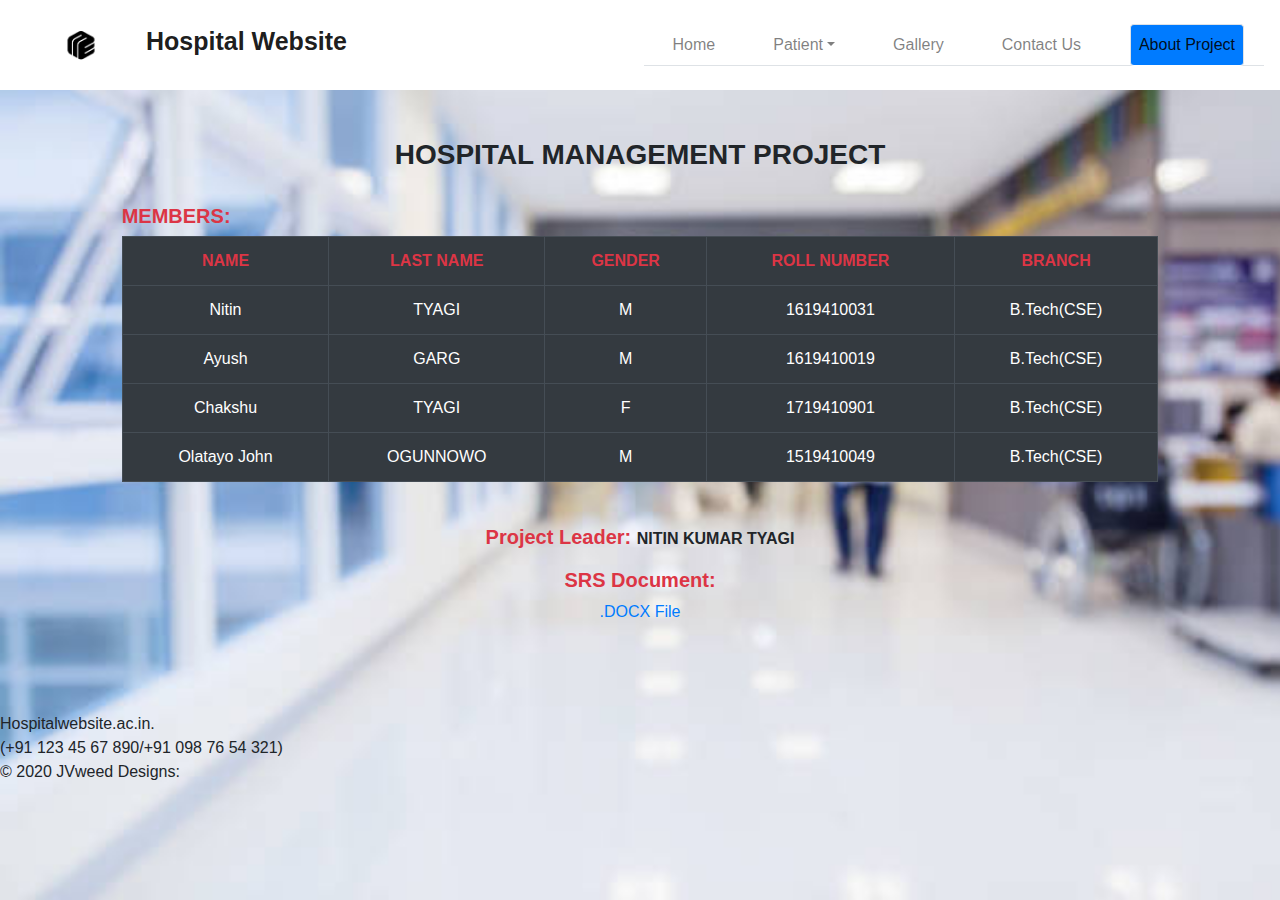
<file: aboutproject.html>
<!DOCTYPE html>
<html>
<head>
	<title>About Project</title>
		<meta charset="utf-8">
	  <meta name="viewport" content="width=device-width, initial-scale=1">
	  <link rel="stylesheet" type="text/css" href="css/AboutProject.css">
	  <link rel="stylesheet" href="https://maxcdn.bootstrapcdn.com/bootstrap/4.3.1/css/bootstrap.min.css">
	  <script src="https://ajax.googleapis.com/ajax/libs/jquery/3.4.1/jquery.min.js"></script>
	  <script src="https://cdnjs.cloudflare.com/ajax/libs/popper.js/1.14.7/umd/popper.min.js"></script>
	  <script src="https://maxcdn.bootstrapcdn.com/bootstrap/4.3.1/js/bootstrap.min.js"></script>
	  <script>document.write('<script src="http://' + (location.host || 'localhost').split(':')[0] + ':35729/livereload.js?snipver=1"></' + 'script>')</script>
</head>
<body>
<nav class="navbar navbar-expand-lg navbar-light" style="background-color: white;">
		<div class="navbar-brand">
			<img src="image/moose.jpg" width="130px"><h1 class="navbar-brand logo">Hospital Website</h1>
		</div>
		<button class="navbar-toggler" data-target="#coll" data-toggle="collapse">
			<span class="navbar-toggler-icon"></span>
		</button>
		<div class="navbar-collapse collapse" id="coll">
			<ul class="navbar-nav nav-pills nav-tabs ml-auto">
				<li class="nav-item">
					<a href="index.html" class="nav-link">Home</a>
				</li>
				<li class="nav-item dropdown">
					<a href="#" class="nav-link dropdown-toggle" data-toggle="dropdown">Patient</a>
					<div class="dropdown-menu">
						<a href="patientlogin.html" class="dropdown-item">Patient Login</a>
						<a href="patientreg.html" class="dropdown-item">Patient Registration</a>
					</div>
				</li>
				<li class="nav-item">
					<a href="gallery.html" class="nav-link">Gallery</a>
				</li>
				<li class="nav-item">
					<a href="contactus.html" class="nav-link">Contact Us</a>
				</li>
				<li class="nav-item">
					<a href="aboutproject.html" class="nav-link active">About Project</a>
				</li>
		</ul>
		</div>
	</nav><br><br>

	
		<h3 style="font-weight: bold;">HOSPITAL MANAGEMENT PROJECT</h3><br>
		
	<div class="container col-sm-12 col-lg-10" style="overflow-x: auto;">
		<h5 class="text-danger">MEMBERS:</h5>
		<table class="table table-hover table-bordered table-dark text-center">
			<tr class="text-danger" style="font-weight: bolder;">
				<td>NAME</td>
				<td>LAST NAME</td>
				<td>GENDER</td>
				<td>ROLL NUMBER</td>
				<td>BRANCH</td>
			</tr>

			<tr>
				<td>Nitin</td>
				<td>TYAGI</td>
				<td>M</td>
				<td>1619410031</td>
				<td>B.Tech(CSE)</td>
			</tr>
			<tr>
				<td>Ayush</td>
				<td>GARG</td>
				<td>M</td>
				<td>1619410019</td>
				<td>B.Tech(CSE)</td>
			</tr>
			<tr>
				<td>Chakshu</td>
				<td>TYAGI</td>
				<td>F</td>
				<td>1719410901</td>
				<td>B.Tech(CSE)</td>
			</tr>
			<tr>
				<td>Olatayo John</td>
				<td>OGUNNOWO</td>
				<td>M</td>
				<td>1519410049</td>
				<td>B.Tech(CSE)</td>
			</tr>
		</table><br>
	</div>

		<div class="container">
		<div class="mb-3" style="text-align: center;">
			<strong class="text-danger" style="font-size: 20px;">Project Leader: </strong>
			<strong>NITIN KUMAR TYAGI</strong>
		</div>

		<div class="mb-3" style="text-align: center;">
			<h5 class="text-danger">SRS Document:</h5>
			<a href="https://drive.google.com/open?id=1NlbTouFeyC5BoV1HF-vJi4OTg_4KlJyj" style="text-decoration: none;" target="_blank">.DOCX File</a>
		</div>
		
	</div><br><br><br>

	<footer class="copyright">
		Hospitalwebsite.ac.in.<br>
		(+91 123 45 67 890/+91 098 76 54 321)<br>
		&copy; 2020 JVweed Designs:
	</footer>

</body>
</html>
</file>
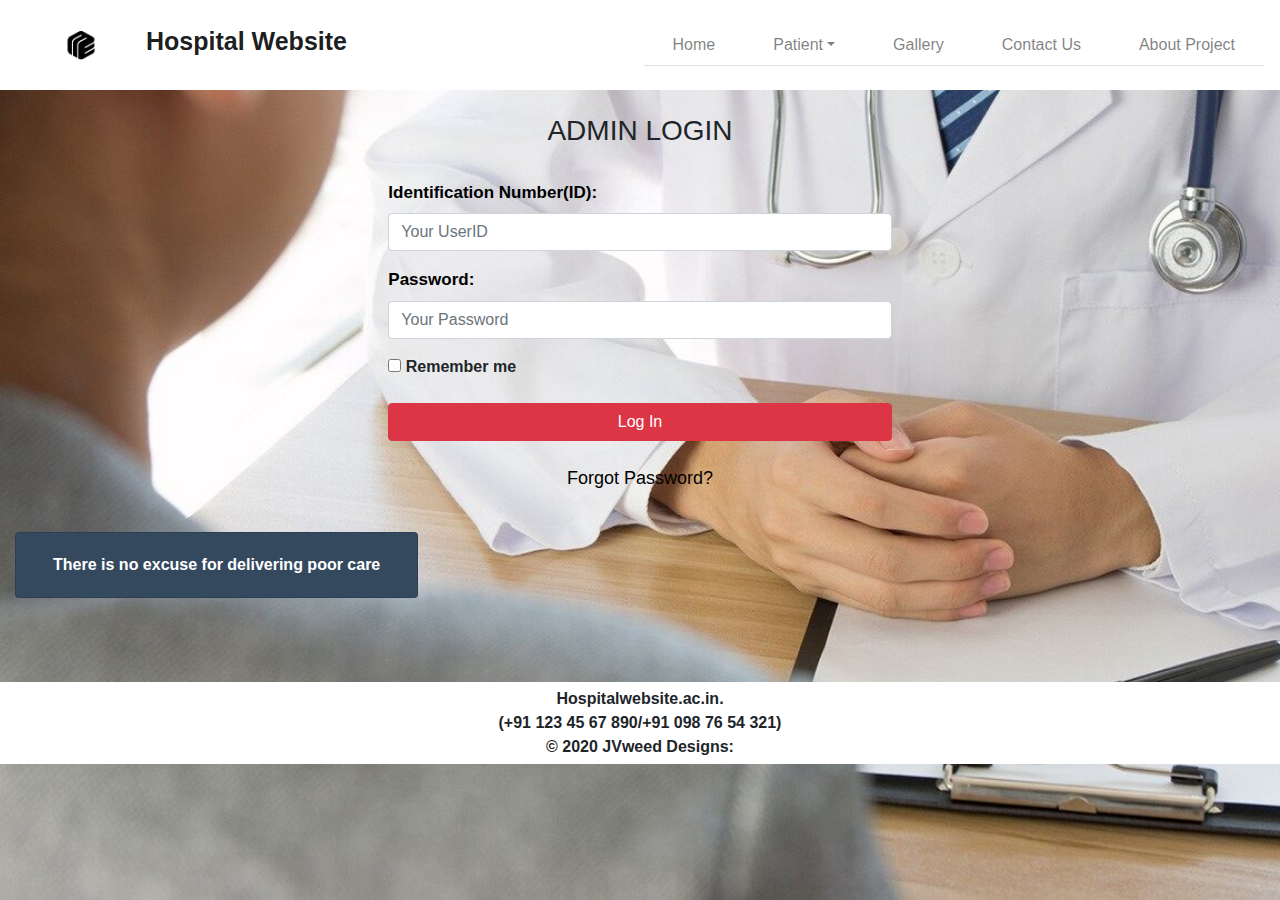
<file: adminlogin.html>
<?php
	session_start();
?>
<!DOCTYPE html>
<html>
<head>
	<title>ADMIN LOGIN</title>
	<meta charset="utf-8">
	<meta name="viewport" content="width=device-width, initial-scale=1">
	<link rel="stylesheet" type="text/css" href="css/homepage.css">
	<link rel="stylesheet" href="https://maxcdn.bootstrapcdn.com/bootstrap/4.3.1/css/bootstrap.min.css">
  <script src="https://ajax.googleapis.com/ajax/libs/jquery/3.4.1/jquery.min.js"></script>
  <script src="https://cdnjs.cloudflare.com/ajax/libs/popper.js/1.14.7/umd/popper.min.js"></script>
  <script src="https://maxcdn.bootstrapcdn.com/bootstrap/4.3.1/js/bootstrap.min.js"></script>
</head>
<body>
	<nav class="navbar navbar-expand-lg navbar-light" style="background-color: white;">
		<div class="navbar-brand">
			<img src="image/moose.jpg" width="130px"><h1 class="navbar-brand logo">Hospital Website</h1>
		</div>
		<button class="navbar-toggler" data-target="#coll" data-toggle="collapse">
			<span class="navbar-toggler-icon"></span>
		</button>
		<div class="navbar-collapse collapse" id="coll">
			<ul class="navbar-nav nav-pills nav-tabs ml-auto">
			<li class="nav-item">
					<a href="index.html" class="nav-link">Home</a>
				</li>
			<li class="nav-item dropdown">
				<a href="#" class="nav-link dropdown-toggle" data-toggle="dropdown">Patient</a>
				<div class="dropdown-menu">
					<a href="patientlogin.html" class="dropdown-item">Patient Login</a>
					<a href="patientreg.html" class="dropdown-item">Patient Registration</a>
				</div>
			</li>
			<li class="nav-item">
				<a href="gallery.html" class="nav-link">Gallery</a>
			</li>
			<li class="nav-item">
				<a href="contactus.html" class="nav-link">Contact Us</a>
			</li>
			<li class="nav-item">
				<a href="aboutproject.html" class="nav-link">About Project</a>
			</li>
		</ul>
		</div>
	</nav><br>


	<div class="container col-md-7 col-lg-5">
		<form action="adminloginval.php" method="POST" onsubmit="return loginval()" name="loginform">
			<h3 class="text-center">ADMIN LOGIN</h3><br>

				<label>Identification Number(ID):</label>
				<input type="number" name="idnum" id="idnum" placeholder="Your UserID" class="form-control mb-3">
				<div class="error mb-2" id="widnum"></div>

				<label>Password:</label>
				<input type="password" name="pwd" id="pwd" placeholder="Your Password" class="form-control mb-3">
				<div class="error mb-2" id="wpwd"></div>

				<input type="checkbox"> <span style="font-weight: bolder;">Remember me</span>

			<button class="btn btn-block btn-danger mt-4" type="submit">Log In</button><br>

			<div class="forgot mb-3" style="text-align: center;">
				<a href="forgotpwd.html" style="text-decoration: none;">Forgot Password?</a>
			</div>
		</form>
	</div><br>

	<div class="card-columns container-fluid">
		<div class="card" style="background-color: #34495e;font-weight: bolder;">
			<div class="card-body">
				<p class="card-text text-center" style="color: #fff;">There is no excuse for delivering poor care</p>
			</div>
		</div>
	</div><br><br><br>

	<footer class="copyright">
		Hospitalwebsite.ac.in.<br>
		(+91 123 45 67 890/+91 098 76 54 321)<br>
		&copy; 2020 JVweed Designs:
	</footer>

	<script src="js/loginval.js"></script>

</body>
</html>
</file>
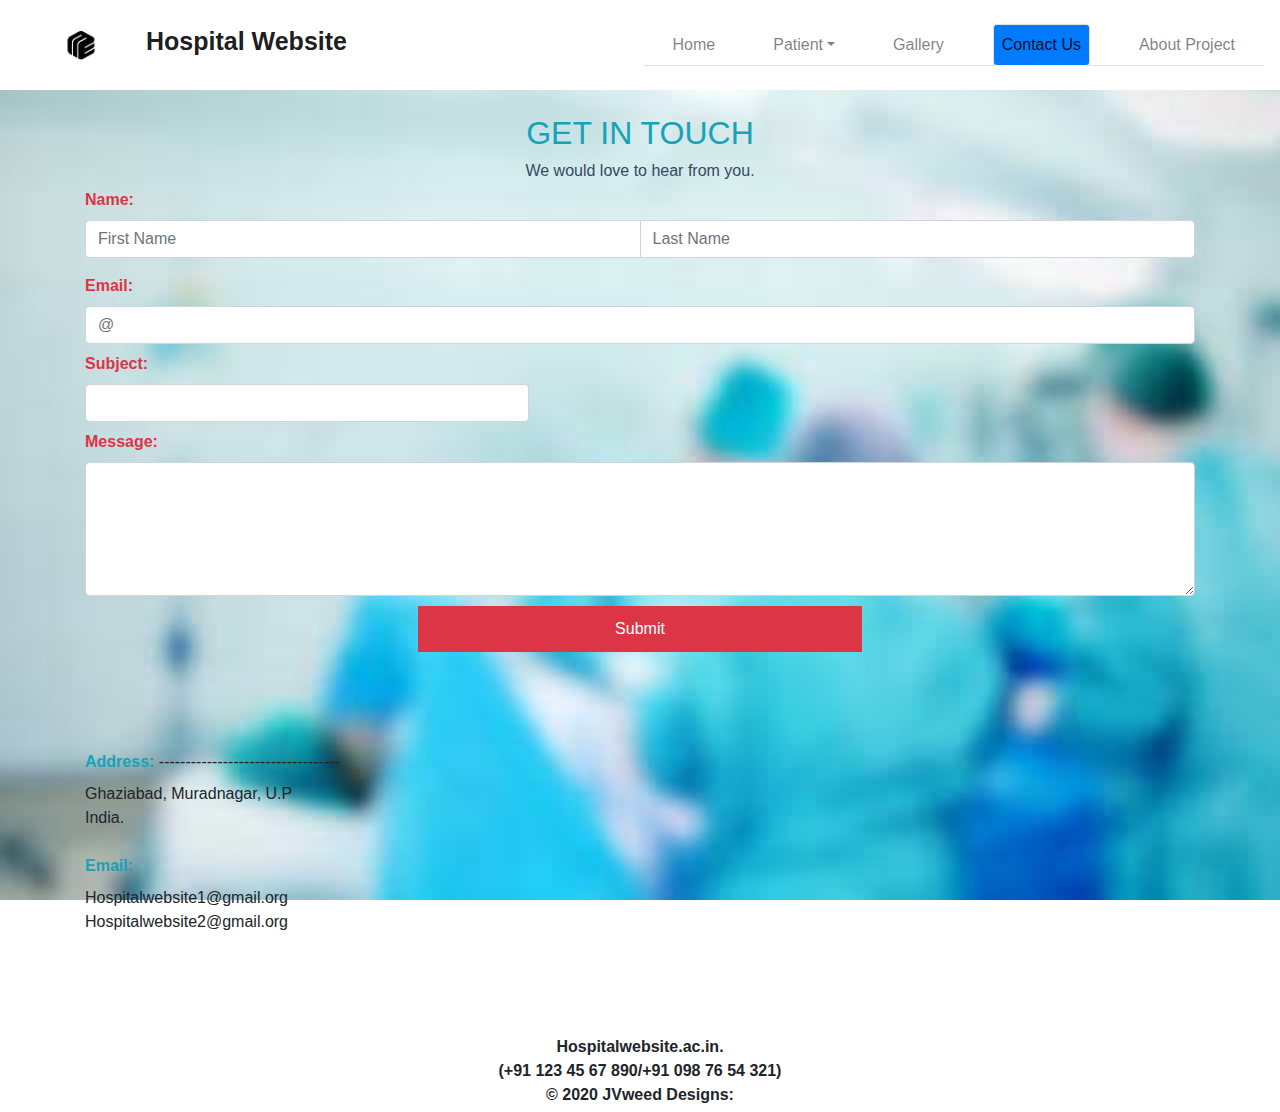
<file: contactus.html>
<!DOCTYPE html>
<html>
<head>
	<title>Contact Us</title>
		<meta charset="utf-8">
	  <meta name="viewport" content="width=device-width, initial-scale=1">
	  <link rel="stylesheet" type="text/css" href="css/ContactUs.css">
	  <link rel="stylesheet" href="https://maxcdn.bootstrapcdn.com/bootstrap/4.3.1/css/bootstrap.min.css">
	  <script src="https://ajax.googleapis.com/ajax/libs/jquery/3.4.1/jquery.min.js"></script>
	  <script src="https://cdnjs.cloudflare.com/ajax/libs/popper.js/1.14.7/umd/popper.min.js"></script>
	  <script src="https://maxcdn.bootstrapcdn.com/bootstrap/4.3.1/js/bootstrap.min.js"></script>
	  <script>document.write('<script src="http://' + (location.host || 'localhost').split(':')[0] + ':35729/livereload.js?snipver=1"></' + 'script>')</script>
</head>
<body>
<nav class="navbar navbar-expand-lg navbar-light" style="background-color: white;">
		<div class="navbar-brand">
			<img src="image/moose.jpg" width="130px"><h1 class="navbar-brand logo">Hospital Website</h1>
		</div>
		<button class="navbar-toggler" data-target="#coll" data-toggle="collapse">
			<span class="navbar-toggler-icon"></span>
		</button>
		<div class="navbar-collapse collapse" id="coll">
			<ul class="navbar-nav nav-pills nav-tabs ml-auto">
				<li class="nav-item">
					<a href="index.html" class="nav-link">Home</a>
				</li>
				<li class="nav-item dropdown">
					<a href="#" class="nav-link dropdown-toggle" data-toggle="dropdown">Patient</a>
					<div class="dropdown-menu">
						<a href="patientlogin.html" class="dropdown-item">Patient Login</a>
						<a href="patientreg.html" class="dropdown-item">Patient Registration</a>
					</div>
				</li>
				<li class="nav-item">
					<a href="gallery.html" class="nav-link">Gallery</a>
				</li>
				<li class="nav-item">
					<a href="contactus.html" class="nav-link active">Contact Us</a>
				</li>
				<li class="nav-item">
					<a href="aboutproject.html" class="nav-link">About Project</a>
				</li>
		</ul>
		</div>
	</nav><br>

	<div class="container">
		<h2 class="text-info">GET IN TOUCH</h2>
		<h6>We would love to hear from you.</h6>

		<form action="#" method="post">

			<div class="form-group">
				<label for="fname" class="text-danger">Name:</label>
				<div class="input-group">
					<input type="text" name="fname" id="fname" class="form-control" placeholder="First Name" required>
					<input type="text" name="lname" id="lname" class="form-control" placeholder="Last Name">
				</div>
			</div>

				<label for="email" class="text-danger">Email:</label>
				<input type="email" name="email" id="email" class="form-control mb-2" placeholder="@" required>
	
				<label for="sub" class="text-danger">Subject:</label>
				<input type="text" name="sub" id="sub" class="form-control mb-2" style="width: 40%;">

				<label for="msg" class="text-danger">Message:</label><br>
				<textarea rows="5" class="form-control" required></textarea>

			<div class="sub">
				<button class="btn btn-danger" style="padding: 10px;">Submit</button>
			</div>
		</form><br><br>
	</div>

		<div class="container">
		<label class="text-info">Address:</label>
		----------------------------------<br>
		Ghaziabad, Muradnagar, U.P <br>
			India.<br><br>

		<label class="text-info">Email:</label><br>
		Hospitalwebsite1@gmail.org<br>
		Hospitalwebsite2@gmail.org
	</div><br><br><br><br>

	<footer class="copyright">
		Hospitalwebsite.ac.in.<br>
		(+91 123 45 67 890/+91 098 76 54 321)<br>
		&copy; 2020 JVweed Designs:
	</footer>

</body>
</html>
</file>
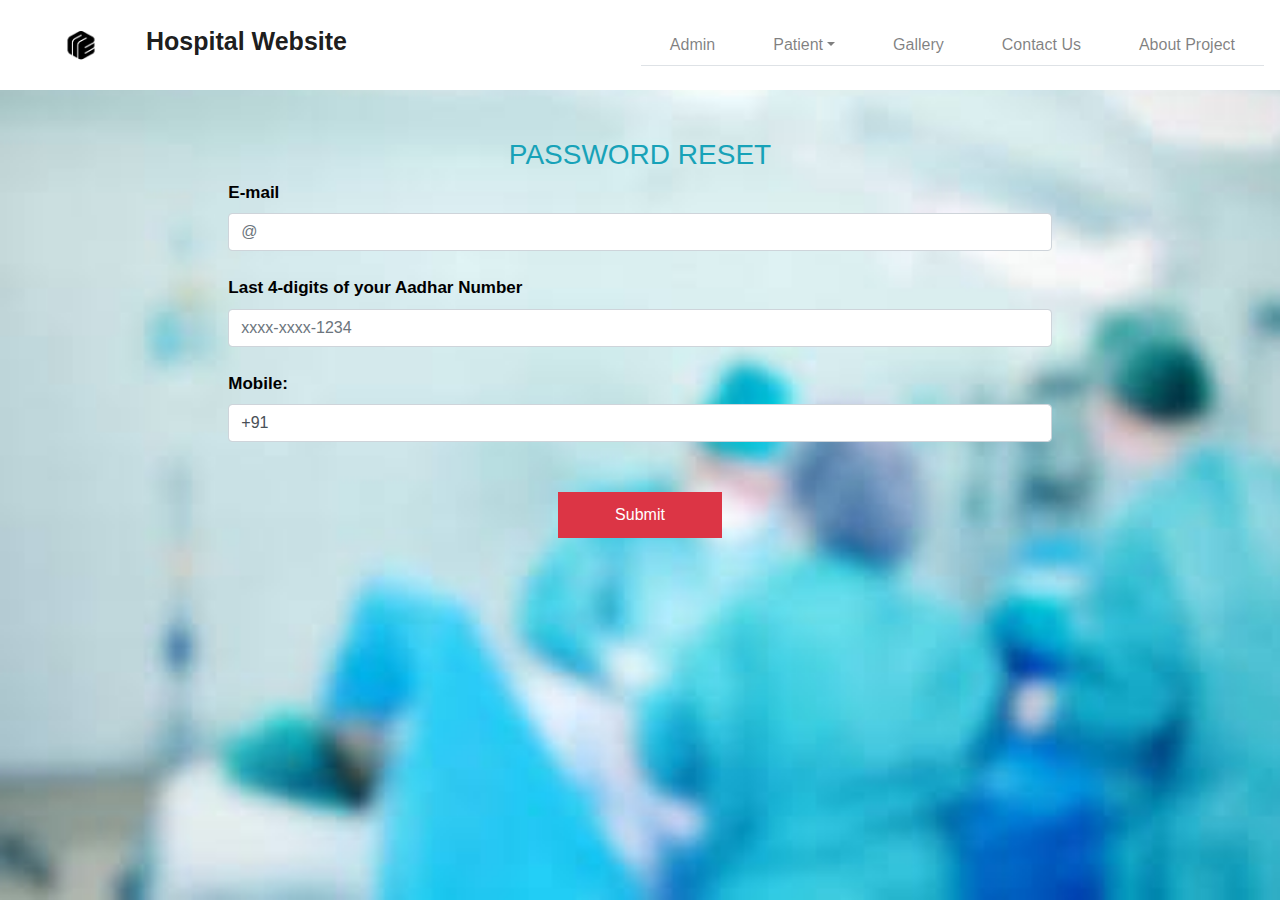
<file: forgotpwd.html>
<!DOCTYPE html>
<html>
<head>
	<title>Reset Password</title>
	<meta charset="utf-8">
  <meta name="viewport" content="width=device-width, initial-scale=1">
  <link rel="stylesheet" type="text/css" href="css/ForgotPassword.css">
  <link rel="stylesheet" href="https://maxcdn.bootstrapcdn.com/bootstrap/4.3.1/css/bootstrap.min.css">
  <script src="https://ajax.googleapis.com/ajax/libs/jquery/3.4.1/jquery.min.js"></script>
  <script src="https://cdnjs.cloudflare.com/ajax/libs/popper.js/1.14.7/umd/popper.min.js"></script>
  <script src="https://maxcdn.bootstrapcdn.com/bootstrap/4.3.1/js/bootstrap.min.js"></script>
  <script>document.write('<script src="http://' + (location.host || 'localhost').split(':')[0] + ':35729/livereload.js?snipver=1"></' + 'script>')</script>
</head>
<body>
	<nav class="navbar navbar-expand-lg navbar-light" style="background-color: white;">
		<div class="navbar-brand">
			<img src="image/moose.jpg" width="130px"><h1 class="navbar-brand logo">Hospital Website</h1>
		</div>
		<button class="navbar-toggler" data-target="#coll" data-toggle="collapse">
			<span class="navbar-toggler-icon"></span>
		</button>
		<div class="navbar-collapse collapse" id="coll">
			<ul class="navbar-nav nav-pills nav-tabs ml-auto">
				<li class="nav-item">
				<a href="homepage.html" class="nav-link">Admin</a>
			</li>
			<li class="nav-item dropdown">
				<a href="#" class="nav-link dropdown-toggle" data-toggle="dropdown">Patient</a>
				<div class="dropdown-menu">
					<a href="patientlogin.html" class="dropdown-item">Patient Login</a>
					<a href="patientreg.html" class="dropdown-item">Patient Registration</a>
				</div>
			</li>
			<li class="nav-item">
				<a href="gallery.html" class="nav-link">Gallery</a>
			</li>
			<li class="nav-item">
				<a href="contactus.html" class="nav-link">Contact Us</a>
			</li>
			<li class="nav-item">
				<a href="aboutproject.html" class="nav-link">About Project</a>
			</li>
		</ul>
		</div>
	</nav><br><br>
	
	<div class="container col-lg-8">
		<h3 class="text-info">PASSWORD RESET</h3>
		<form action="#" method="post">
			<div class="form-group mb-4">
				<label for="email">E-mail</label>
				<input type="email" name="email" id="email" placeholder="@" class="form-control" required>
			</div>

			<div class="form-group mb-4">
				<label for="tel">Last 4-digits of your Aadhar Number</label>
				<input type="tel" name="tel" id="tel" placeholder="xxxx-xxxx-1234" class="form-control">
			</div>

			<div class="form-group mb-4">
				<label for="phn">Mobile:</label>
				<input type="tel" name="phn" id="phn" value="+91" class="form-control mb-2" required>
			</div>

			<div class="submit" style="margin-top: 50px;">
				<button class="btn btn-danger sub" type="submit" onsubmit="">Submit</button>
			</div>
		</form>
	</div>

	<!--<div class="alert alert-success alert-dismissable container">
		<button class="close" data-dismiss="alert">&times;</button>
		<strong style="font-weight: bold;">Password Reset Successful</strong>
		<p style="font-family: cursive;">Check your E-mail for new Password</p>
		<a href="#">Return Home</a>
	</div> -->


	<script>
		function submitfun() {
			alert("Password Reset Successful")
		}
	</script>
</body>
</html>
</file>
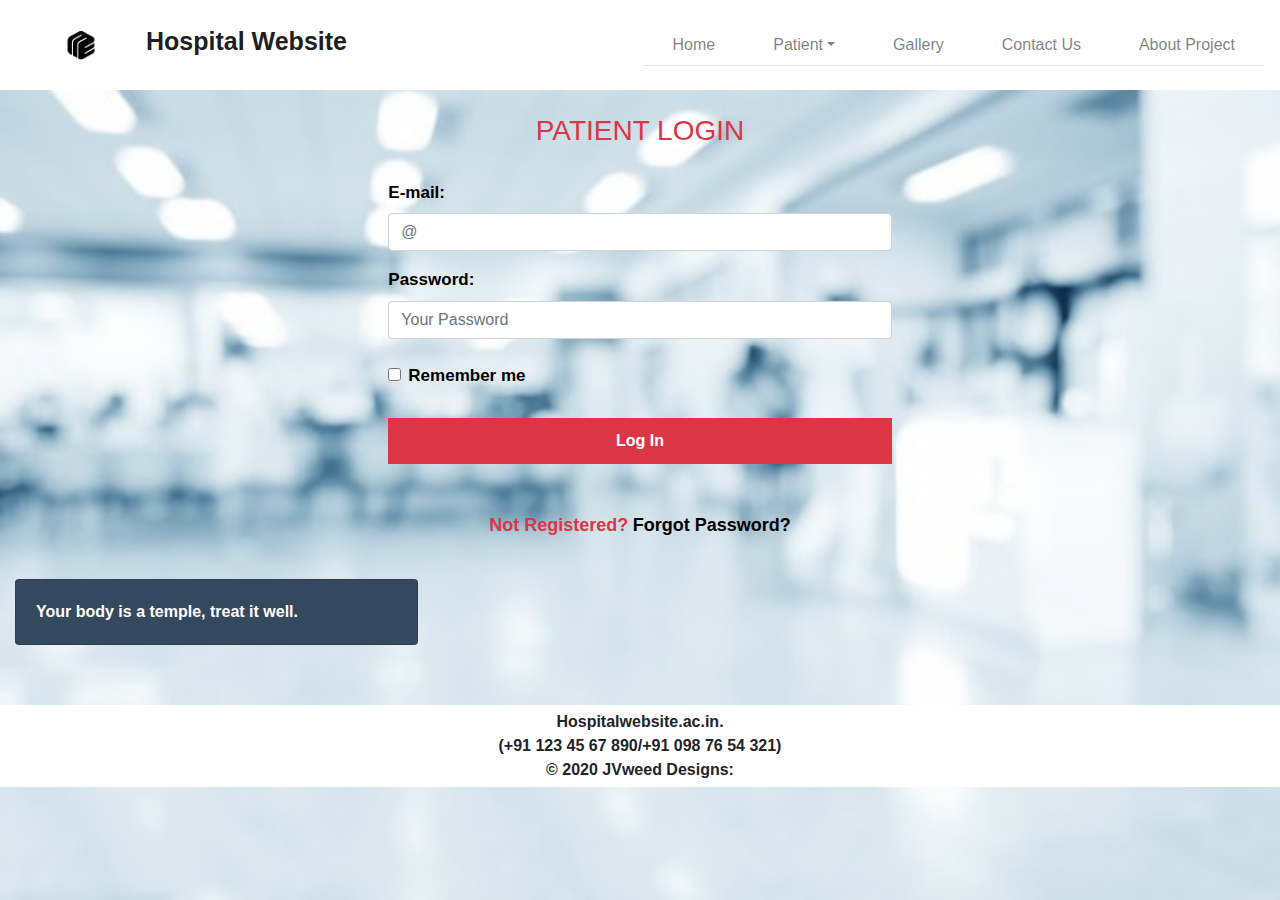
<file: patientlogin.html>
<!DOCTYPE html>
<html>
<head>
	<title>Patient Login</title>
		<meta charset="utf-8">
	  <meta name="viewport" content="width=device-width, initial-scale=1">
	  <link rel="stylesheet" type="text/css" href="css/PatientLogin.css">
	  <link rel="stylesheet" href="https://maxcdn.bootstrapcdn.com/bootstrap/4.3.1/css/bootstrap.min.css">
	  <script src="https://ajax.googleapis.com/ajax/libs/jquery/3.4.1/jquery.min.js"></script>
	  <script src="https://cdnjs.cloudflare.com/ajax/libs/popper.js/1.14.7/umd/popper.min.js"></script>
	  <script src="https://maxcdn.bootstrapcdn.com/bootstrap/4.3.1/js/bootstrap.min.js"></script>
	  <script>document.write('<script src="http://' + (location.host || 'localhost').split(':')[0] + ':35729/livereload.js?snipver=1"></' + 'script>')</script>
</head>
<body>
<nav class="navbar navbar-expand-lg navbar-light" style="background-color: white;">
		<div class="navbar-brand">
			<img src="image/moose.jpg" width="130px"><h1 class="navbar-brand logo">Hospital Website</h1>
		</div>
		<button class="navbar-toggler" data-target="#coll" data-toggle="collapse">
			<span class="navbar-toggler-icon"></span>
		</button>
		<div class="navbar-collapse collapse" id="coll">
			<ul class="navbar-nav nav-pills nav-tabs ml-auto">
				<li class="nav-item">
					<a href="index.html" class="nav-link">Home</a>
				</li>
				<li class="nav-item dropdown">
					<a href="#" class="nav-link dropdown-toggle" data-toggle="dropdown">Patient</a>
					<div class="dropdown-menu">
						<a href="patientlogin.html" class="dropdown-item active">Patient Login</a>
						<a href="patientreg.html" class="dropdown-item">Patient Registration</a>
					</div>
				</li>
				<li class="nav-item">
					<a href="gallery.html" class="nav-link">Gallery</a>
				</li>
				<li class="nav-item">
					<a href="contactus.html" class="nav-link">Contact Us</a>
				</li>
				<li class="nav-item">
					<a href="aboutproject.html" class="nav-link">About Project</a>
				</li>
		</ul>
		</div>
	</nav><br>

	<div class="container col-md-7 col-lg-5">
		<form action="patientloginval.php" method="post">
			<h3 class="text-danger text-center">PATIENT LOGIN</h3><br>

			<div class="form-group">
			<label for="email">E-mail:</label>
			<input type="email" name="email" id="email" placeholder="@" class="form-control">
			</div>

			<div class="form-group">
				<label for="pwd">Password:</label>
				<input type="password" name="pwd" id="pwd" placeholder="Your Password" class="form-control mb-4">
			</div>

			<div class="form-group form-check mb-3">
				<label class="form-check-label">
					<input type="checkbox" class="form-check-input">
					Remember me
				</label>
			</div>

			<button class="btn btn-block btn-danger mb-4" type="submit" style="font-weight: bolder;padding: 10px;border-radius: 0px;margin-top: 30px;">Log In</button><br>

			<div class="forgot mb-3" style="text-align: center;">
				<a href="patientreg.html" style="text-decoration: none;font-weight: bold;" class="text-danger">Not Registered?</a>
				<a href="forgotpwd.html" style="text-decoration: none;">Forgot Password?</a>
			</div>

		</form>
	</div><br>

	<div class="card-columns container-fluid">
		<div class="card" style="background-color: #34495e;font-weight: bolder;">
			<div class="card-body">
				<span class="card-text text-center" style="color: #fff;">Your body is a temple, treat it well.</span>
			</div>
		</div>
	</div><br><br>

	<footer class="copyright">
		Hospitalwebsite.ac.in.<br>
		(+91 123 45 67 890/+91 098 76 54 321)<br>
		&copy; 2020 JVweed Designs:
	</footer>

</body>
</html>
</file>
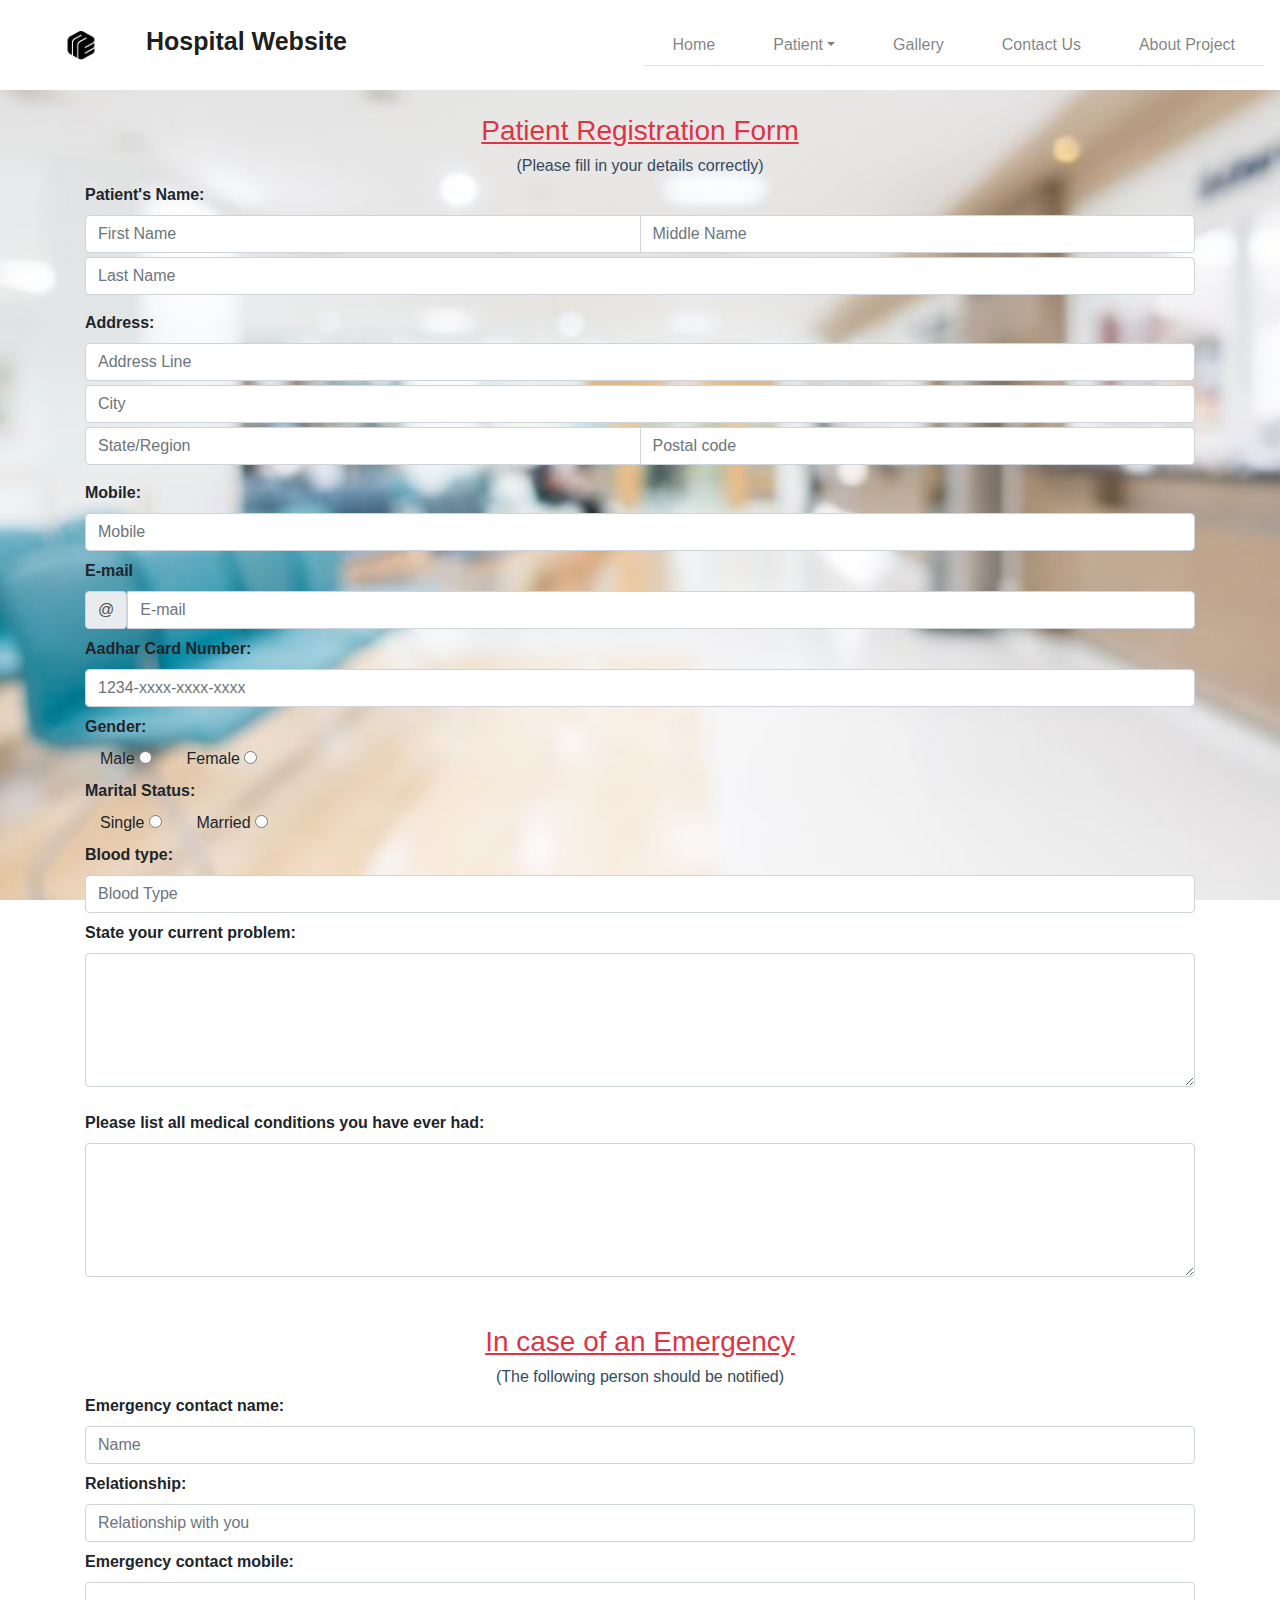
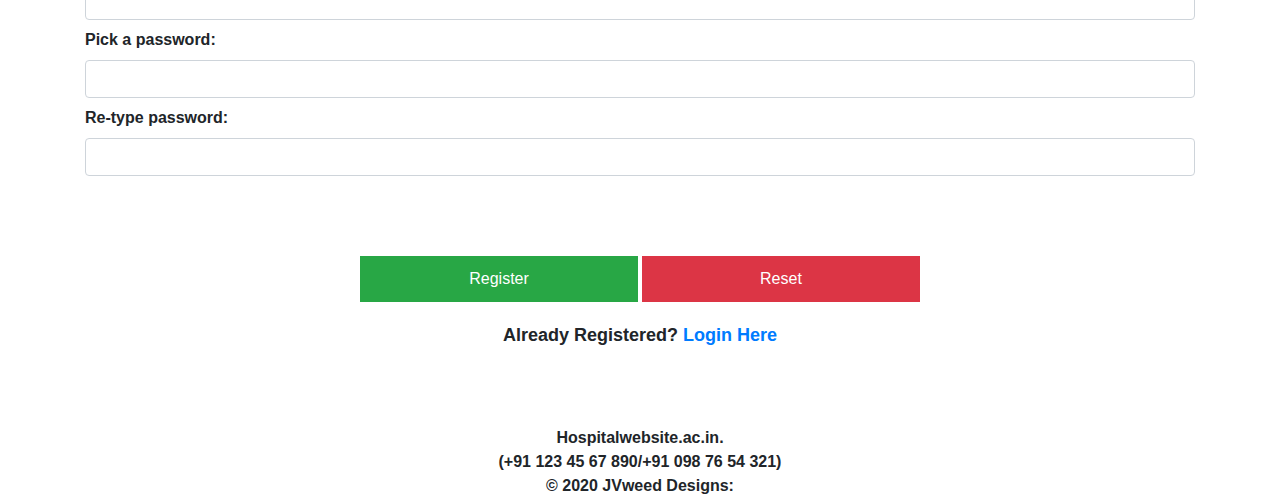
<file: patientreg.html>
<!DOCTYPE html>
<html>
<head>
	<title>Patient Registration</title>
		<meta charset="utf-8">
	  <meta name="viewport" content="width=device-width, initial-scale=1">
	  <link rel="stylesheet" type="text/css" href="css/PatientRegistration.css">
	  <link rel="stylesheet" href="https://maxcdn.bootstrapcdn.com/bootstrap/4.3.1/css/bootstrap.min.css">
	  <script src="https://ajax.googleapis.com/ajax/libs/jquery/3.4.1/jquery.min.js"></script>
	  <script src="https://cdnjs.cloudflare.com/ajax/libs/popper.js/1.14.7/umd/popper.min.js"></script>
	  <script src="https://maxcdn.bootstrapcdn.com/bootstrap/4.3.1/js/bootstrap.min.js"></script>
	  <script>document.write('<script src="http://' + (location.host || 'localhost').split(':')[0] + ':35729/livereload.js?snipver=1"></' + 'script>')</script>
</head>
<body>
<nav class="navbar navbar-expand-lg navbar-light" style="background-color: white;">
		<div class="navbar-brand">
			<img src="image/moose.jpg" width="130px"><h1 class="navbar-brand logo">Hospital Website</h1>
		</div>
		<button class="navbar-toggler" data-target="#coll" data-toggle="collapse">
			<span class="navbar-toggler-icon"></span>
		</button>
		<div class="navbar-collapse collapse" id="coll">
			<ul class="navbar-nav nav-pills nav-tabs ml-auto">
				<li class="nav-item">
					<a href="index.html" class="nav-link">Home</a>
				</li>
				<li class="nav-item dropdown">
					<a href="#" class="nav-link dropdown-toggle" data-toggle="dropdown">Patient</a>
					<div class="dropdown-menu">
						<a href="patientlogin.html" class="dropdown-item">Patient Login</a>
						<a href="patientreg.html" class="dropdown-item active">Patient Registration</a>
					</div>
				</li>
				<li class="nav-item">
					<a href="gallery.html" class="nav-link">Gallery</a>
				</li>
				<li class="nav-item">
					<a href="contactus.html" class="nav-link">Contact Us</a>
				</li>
				<li class="nav-item">
					<a href="aboutproject.html" class="nav-link">About Project</a>
				</li>
		</ul>
		</div>
	</nav><br>

<div class="container">
	<h3 class="text-danger">Patient Registration Form</h3>
	<h6>(Please fill in your details correctly)</h6>

	<form action="#" method="post">
		<div class="form-group">
			<label for="name">Patient's Name:</label>
		<div class="input-group mb-1">
			<input type="text" name="fname" id="fname" placeholder="First Name" class="form-control" required>
			<input type="text" name="mname" id="mname" placeholder="Middle Name" class="form-control" required>
		</div>
		<input type="text" name="lname" id="lname" placeholder="Last Name" class="form-control">
		</div>

		<div class="form-group">
			<label for="add">Address:</label>
			<input type="text" name="add1" id="add1" placeholder="Address Line" class="form-control mb-1" required>
			<input type="text" name="city" id="city" placeholder="City" class="form-control mb-1" required>
			<div class="input-group mb-1">
				<input type="text" name="state" id="state" placeholder="State/Region" class="form-control" required>
				<input type="number" name="postalc" id="pstalc" placeholder="Postal code" class="form-control" required>
			</div>
		</div>

		<label for="tel">Mobile:</label>
			<input type="number" name="tel1" id="tel1" placeholder="Mobile" class="form-control mb-2" required>

		<label for="email">E-mail</label>
		<div class="input-group mb-2">
			<span class="input-group-text">@</span>
			<input type="email" name="email" id="email" placeholder="E-mail" class="form-control" required>
		</div>

		<label for="ssn">Aadhar Card Number:</label>
		<input type="text" name="ssn" id="ssn" placeholder="1234-xxxx-xxxx-xxxx" class="form-control mb-2">

		<div>
			<label>Gender:</label><br>
			<span class="col-lg-12">
				<label for="male">Male</label>
				<input type="radio" name="gender" value="male" id="male" required>
			</span>
			<span class="col-lg-12">
				<label for="female">Female</label>
				<input type="radio" name="gender" value="female" id="female" required>
			</span>
		</div>

		<div>
			<label>Marital Status:</label><br>
			<span class="col-lg-12">
				<label for="single">Single</label>
				<input type="radio" name="mstatus" value="single" id="single" required>
			</span>
			<span class="col-lg-12">
				<label for="married">Married</label>
				<input type="radio" name="mstatus" value="married" id="married" required>
			</span>
		</div>

		<label for="bloodty">Blood type:</label>
		<input type="text" name="bloodty" id="bloodty" placeholder="Blood Type" class="form-control mb-2">

		<div>
			<label for="prb">State your current problem:</label>
			<textarea class="form-control mb-4" rows="5" required></textarea>
		</div>

		<div>
			<label for="prevconditions">Please list all medical conditions you have ever had:</label>
			<textarea class="form-control mb-2" rows="5" required></textarea>
		</div>

		<h3 class="text-danger mt-5">In case of an Emergency</h3>
		<h6>(The following person should be notified)</h6>

		<label for="ename">Emergency contact name:</label>
		<input type="text" name="ename" id="ename" placeholder="Name" class="form-control mb-2" required>

		<label for="rel">Relationship:</label>
		<input type="text" name="erel" id="erel" placeholder="Relationship with you" class="form-control mb-2" required>

		<label for="phn">Emergency contact mobile:</label>
		<input type="number" name="etel" id="etel" class="form-control mb-2" required>
		
		<label for="pwd">Pick a password:</label>
		<input type="password" name="pwd" id="pwd" class="form-control mb-2" required>

		<label for="rpwd">Re-type password:</label>
		<input type="password" name="rpwd" id="rpwd" class="form-control mb-2" required><br><br><br>


		<div class="submit">
			<button class="btn btn-success">Register</button>
			<button class="btn btn-danger" type="reset">Reset</button>
		</div>
	</form>
</div>

<div class="already">
	Already Registered? <a href="PatientLogin.html" style="text-decoration: none;">Login Here</a>
</div><br><br><br>

<footer class="copyright">
		Hospitalwebsite.ac.in.<br>
		(+91 123 45 67 890/+91 098 76 54 321)<br>
		&copy; 2020 JVweed Designs:
	</footer>

</body>
</html>
</file>
<file: css/AboutProject.css>
*{
	margin: 0;
	padding: 0;
	font-family: sans-serif;
	text-decoration: none;
}
body{
	background-image: url('../image/AP.jpg');
	background-size: cover;
	background-repeat: no-repeat;
	background-attachment: fixed;
}
h1.logo{
	font-weight: bolder;
	font-size: 25px;
}
.navbar ul{

}
.navbar ul li{
	border-right: 0px solid #8BC34A;
	max-width: 100%;
	margin: 0px 20px;
}
.navbar ul li a{
	text-decoration: none;
	text-align: center;
}
.navbar ul li a:hover{
	transition: 0.5s;
}
h3{
	text-align: center;
	font-weight: bolder;
}
h5.text-danger{
	font-weight: bolder;
}
.footer{
	background-color: white;
	color: green;
	font-family: sans-serif;
	padding: 5px;
	text-align: center;
	margin: 0px 0px;
}
.footer div{
	font-family: sans-serif;
}
</file>
<file: css/homepage.css>
*{
	margin: 0;
	padding: 0;
	font-family: sans-serif;
}
body{
	background-image: url('../image/Admin.jpg');
	background-size: cover;
	background-repeat: no-repeat;
	background-attachment: fixed;
}
h1.logo{
	font-weight: bolder;
	font-size: 25px;
}
h3{
	color: ;
}
.navbar ul{

}
.navbar ul li{
	border-right: 0px solid #8BC34A;
	max-width: 100%;
	margin: 0px 20px;
}
.navbar ul li a{
	text-decoration: none;
	text-align: center;
}
.navbar ul li a:hover{
	transition: 0.5s;
	background-color: #D32F2F;
}
label{
	color: #000;
	font-weight: bolder;
	font-size: 17px;
}
.forgot a{
	color: #000;
	font-weight: ;
	font-size: 18px;
}
.forgot a:hover{
	font-weight: bold;
	color: #000;
}
.footer{
	background-color: white;
	color: green;
	font-family: sans-serif;
	padding: 5px;
	text-align: center;
	margin: 0px 0px;
}
footer.copyright{
	background-color: white;
	font-family: sans-serif;
	padding: 5px;
	text-align: center;
	margin: 0px 0px;
	font-weight: bold;
	font-family: sans-serif;
}
div.error{
	color: #F44336;
	font-weight: bolder;
}
</file>
<file: css/ContactUs.css>
*{
	margin: 0;
	padding: 0;
	font-family: sans-serif;
}
body{
	background-image: url('../image/FP.jpeg');
	background-size: cover;
	background-repeat: no-repeat;
	background-attachment: fixed;
}
h1.logo{
	font-weight: bolder;
	font-size: 25px;
}
.navbar ul{

}
.navbar ul li{
	border-right: 0px solid #8BC34A;
	max-width: 100%;
	margin: 0px 20px;
}
.navbar ul li a{
	text-decoration: none;
	text-align: center;
}
.navbar ul li a:hover{
	transition: 0.5s;
	background-color: #D32F2F;
}
h2{
	text-align: center;
	font-weight: bolder;
}
h6{
	color: #34495e;
	text-align: center;
}
label{
	font-weight: bolder;
}
.sub{
	text-align: center;
}
.sub button{
	width: 40%;
	margin-top: 10px;
	margin-bottom: 50px;
	border-radius: 0px;
}
footer.copyright{
	background-color: white;
	font-family: sans-serif;
	padding: 5px;
	text-align: center;
	margin: 0px 0px;
	font-weight: bold;
	font-family: sans-serif;
}
</file>
<file: css/ForgotPassword.css>
*{
	margin: 0;
	padding: 0;
	font-family: sans-serif;
}
body{
	background-image: url('../image/FP.jpeg');
	background-size: cover;
	background-repeat: no-repeat;
	background-attachment: fixed;
}
h1.logo{
	font-weight: bolder;
	font-size: 25px;
}
.navbar ul{

}
.navbar ul li{
	border-right: px solid #CA0B00;
	max-width: 100%;
	margin: 0px 20px;
}
.navbar ul li a{
	text-decoration: none;
	text-align: center;
}
.navbar ul li a:hover{
	transition: 0.5s;
	background-color: #D32F2F;
}
h3{
	text-align: center;
	font-weight: bolder;
}
label{
	color: black;
	font-weight: bolder;
	font-size: 17px;
}
.submit{
	text-align: center;
}
.submit button{
	width: 20%;
	border-radius: 0px;
	padding: 10px;
}
</file>
<file: css/PatientLogin.css>
*{
	margin: 0;
	padding: 0;
	font-family: sans-serif;
}
body{
	background-image: url('../image/PL.jpg');
	background-size: cover;
	background-repeat: no-repeat;
	background-attachment: fixed;
}
h1.logo{
	font-weight: bolder;
	font-size: 25px;
}
.navbar ul{

}
.navbar ul li{
	border-right: 0px solid #8BC34A;
	max-width: 100%;
	margin: 0px 20px;
}
.navbar ul li a{
	text-decoration: none;
	text-align: center;
}
.navbar ul li a:hover{
	transition: 0.5s;
	background-color: #D32F2F;
}
label{
	color: #000;
	font-weight: bolder;
	font-size: 17px;
}
.forgot a{
	color: #000;
	font-size: 18px;
	font-weight: bolder;
}
.forgot a:hover{
	font-weight: bold;
	color: #000;
}
footer.copyright{
	background-color: white;
	font-family: sans-serif;
	padding: 5px;
	text-align: center;
	margin: 0px 0px;
	font-weight: bold;
	font-family: sans-serif;
}
</file>
<file: css/PatientRegistration.css>
*{
	margin: 0;
	padding: 0;
	font-family: sans-serif;
}
body{
	background-image: url('../image/PR.jpg');
	background-size: cover;
	background-repeat: no-repeat;
	background-attachment: fixed;
}
h1.logo{
	font-weight: bolder;
	font-size: 25px;
}
.navbar ul{

}
.navbar ul li{
	border-right: 0px solid #8BC34A;
	max-width: 100%;
	margin: 0px 20px;
}
.navbar ul li a{
	text-decoration: none;
	text-align: center;
}
.navbar ul li a:hover{
	transition: 0.5s;
	background-color: #D32F2F;
}

h3{
	text-align: center;
	font-weight: bolder;
	text-decoration: underline;
}
h6{
	color: #34495e;
	text-align: center;
}
label{
	font-weight: bolder;
}
span label{
	font-weight: normal;
}
.submit{
	text-align: center;
	font-size: px;
}
.submit button{
	width: 25%;
	border-radius: 0px;
	padding: 10px;
}
.already{
	text-align: center;
	margin-top: 20px;
	font-size: 18px;
	font-weight: bolder;
}
footer.copyright{
	background-color: white;
	font-family: sans-serif;
	padding: 5px;
	text-align: center;
	margin: 0px 0px;
	font-weight: bold;
	font-family: sans-serif;
}
</file>
